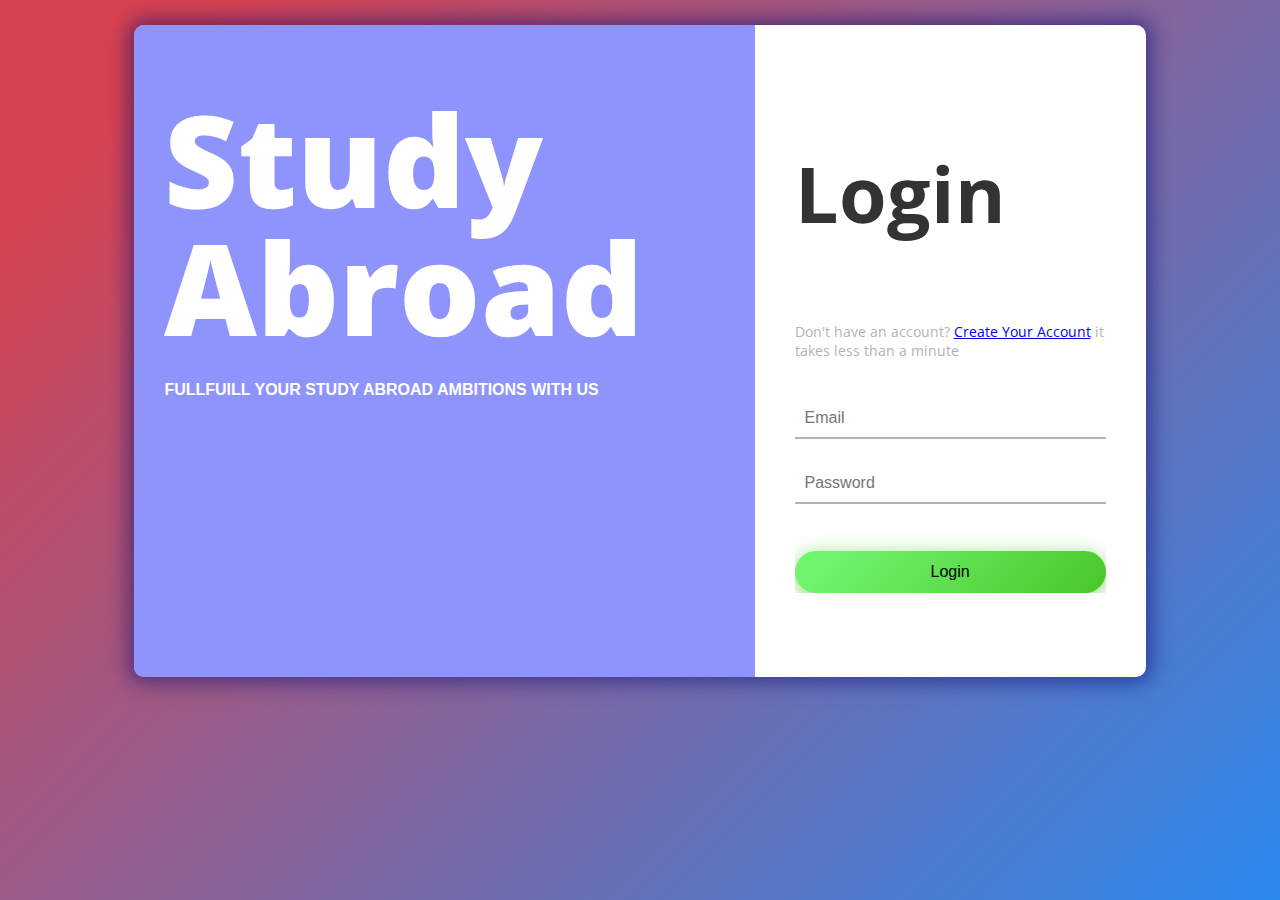
<file: Templates/login.html>
<!DOCTYPE html>
<html lang="en" >
<head>
  <meta charset="UTF-8">
  <title>Login Page in HTML with CSS Code Example</title>
  <style>
	  body {
    background-image: linear-gradient(135deg, #d74251 10%,#2b89ee 100%);
    background-size: cover;
    background-repeat: no-repeat;
    background-attachment: fixed;
    font-family: "Open Sans", sans-serif;
    color: #333333;
  }
  
  .box-form {
    margin: 0 auto;
    margin-top: 2%;
    width: 80%;
    background: #FFFFFF;
    border-radius: 10px;
    overflow: hidden;
    display: flex;
    flex: 1 1 100%;
    align-items: stretch;
    justify-content: space-between;
    box-shadow: 0 0 20px 6px #090b6f85;
  }
  @media (max-width: 980px) {
    .box-form {
      flex-flow: wrap;
      text-align: center;
      align-content: center;
      align-items: center;
    }
  }
  .box-form div {
    height: auto;
  }
  .box-form .left {
    color: #FFFFFF;
    background-size: cover;
    background-repeat: no-repeat;
    background-image: url("https://cdn.leverageedu.com/blog/wp-content/uploads/2020/05/11231006/Study-Abroad.png");
    overflow: hidden;
  }
  .box-form .left .overlay {
    padding: 30px;
    width: 100%;
    height: 100%;
    background: #5961f9ad;
    overflow: hidden;
    box-sizing: border-box;
  }
  .box-form .left .overlay h1 {
    font-size: 10vmax;
    line-height: 1;
    font-weight: 900;
    margin-top: 40px;
    margin-bottom: 20px;
  }
  .box-form .left .overlay p {
    margin-top: 30px;
    font-weight: 900;
    font-family:Helvetica;
  }
 
  .box-form .left .overlay span a:last-child {
    background: #1dcaff;
    margin-left: 30px;
  }
  .box-form .right {
    padding: 40px;
    overflow: hidden;
  }
  @media (max-width: 980px) {
    .box-form .right {
      width: 100%;
    }
  }
  .box-form .right h5 {
    font-size: 6vmax;
    line-height: 0;
  }
  .box-form .right p {
    font-size: 14px;
    color: #B0B3B9;
  }
  .box-form .right .inputs {
    overflow: hidden;
  }
  .box-form .right input {
    width: 100%;
    padding: 10px;
    margin-top: 25px;
    font-size: 16px;
    border: none;
    outline: none;
    border-bottom: 2px solid #B0B3B9;
  }
  .box-form .right .remember-me--forget-password {
    display: flex;
    justify-content: space-between;
    align-items: center;
  }
  .box-form .right .remember-me--forget-password input {
    margin: 0;
    margin-right: 7px;
    width: auto;
  }
  .box-form .right input[type="submit"] {
    color: rgb(0, 0, 0);
    font-size: 16px;
    padding: 12px 35px;
    border-radius: 50px;
    display: inline-block;
    border: 0;
    outline: 0;
    box-shadow: 0px 4px 20px 0px #49c628a6;
    background-image: linear-gradient(135deg, #70F570 10%, #49C628 100%);
  }
  
  label {
    display: block;
    position: relative;
    margin-left: 30px;
  }
  
  label::before {
    content: ' \f00c';
    position: absolute;
    font-family: FontAwesome;
    background: transparent;
    border: 3px solid #70F570;
    border-radius: 4px;
    color: transparent;
    left: -30px;
    transition: all 0.2s linear;
  }
  
  label:hover::before {
    font-family: FontAwesome;
    content: ' \f00c';
    color: #fff;
    cursor: pointer;
    background: #70F570;
  }
  
  label:hover::before .text-checkbox {
    background: #70F570;
  }
  
  label span.text-checkbox {
    display: inline-block;
    height: auto;
    position: relative;
    cursor: pointer;
    transition: all 0.2s linear;
  }
  
  label input[type="checkbox"] {
    display: none;
  }
  </style>
  <link href="https://fonts.googleapis.com/css?family=Open+Sans" rel="stylesheet">


<link href="https://maxcdn.bootstrapcdn.com/font-awesome/4.7.0/css/font-awesome.min.css" rel="stylesheet" integrity="sha384-wvfXpqpZZVQGK6TAh5PVlGOfQNHSoD2xbE+QkPxCAFlNEevoEH3Sl0sibVcOQVnN" crossorigin="anonymous">


</head>
<body>
<!-- partial:index.partial.html -->
<div class="box-form">
	<div class="left">
		<div class="overlay">
            <h1>Study Abroad</h1>
		<p>FULLFUILL YOUR STUDY ABROAD AMBITIONS WITH US</p>
		</div>
	</div>
		<div class="right">
		<h5>Login</h5>
		<p>Don't have an account? <a href="signup.html">Create Your Account</a> it takes less than a minute</p>
		<div class="inputs">
			<form method="post" action="{{ url_for('login') }}">
			<input type="email" placeholder="Email" name="email">
			<br>
			<input type="password" placeholder="Password" name="password">
			<br>
			<br>
			<input type="submit" value="Login">
		</form>
		</div>
			
			<br><br>
			
	<!--
	<div class="remember-me--forget-password">
				
	<label>
		<input type="checkbox" name="item" checked/>
		<span class="text-checkbox">Remember me</span>
	</label>
			<p>Forgot password?</p>
		</div>
    -->	
			
	</div>
	
</div>
  
</body>
</html>
</file>
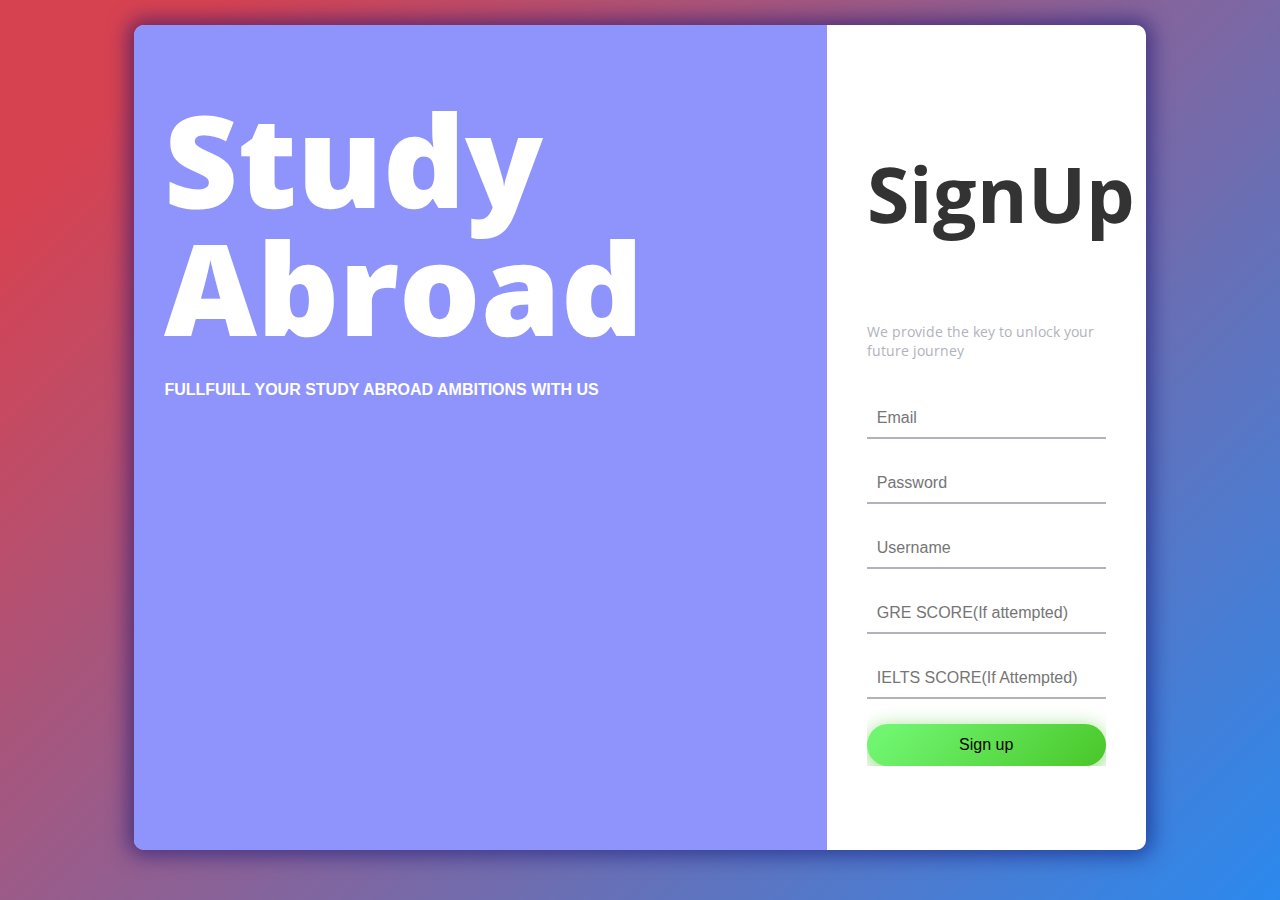
<file: Templates/signup.html>
<!DOCTYPE html>
<html lang="en" >
<head>
  <meta charset="UTF-8">
  <title>Login Page in HTML with CSS Code Example</title>
  <style>
	  body {
    background-image: linear-gradient(135deg, #d74251 10%,#2b89ee 100%);
    background-size: cover;
    background-repeat: no-repeat;
    background-attachment: fixed;
    font-family: "Open Sans", sans-serif;
    color: #333333;
  }

  .box-form {
    margin: 0 auto;
    margin-top: 2%;
    width: 80%;
    background: #FFFFFF;
    border-radius: 10px;
    overflow: hidden;
    display: flex;
    flex: 1 1 100%;
    align-items: stretch;
    justify-content: space-between;
    box-shadow: 0 0 20px 6px #090b6f85;
  }
  @media (max-width: 980px) {
    .box-form {
      flex-flow: wrap;
      text-align: center;
      align-content: center;
      align-items: center;
    }
  }
  .box-form div {
    height: auto;
  }
  .box-form .left {
    color: #FFFFFF;
    background-size: cover;
    background-repeat: no-repeat;
    background-image: url("https://cdn.leverageedu.com/blog/wp-content/uploads/2020/05/11231006/Study-Abroad.png");
    overflow: hidden;
  }
  .box-form .left .overlay {
    padding: 30px;
    width: 100%;
    height: 100%;
    background: #5961f9ad;
    overflow: hidden;
    box-sizing: border-box;
  }
  .box-form .left .overlay h1 {
    font-size: 10vmax;
    line-height: 1;
    font-weight: 900;
    margin-top: 40px;
    margin-bottom: 20px;
  }
  .box-form .left .overlay p {
    margin-top: 30px;
    font-weight: 900;
    font-family:Helvetica;
  }

  .box-form .left .overlay span a:last-child {
    background: #1dcaff;
    margin-left: 30px;
  }
  .box-form .right {
    padding: 40px;
    overflow: hidden;
  }
  @media (max-width: 980px) {
    .box-form .right {
      width: 100%;
    }
  }
  .box-form .right h5 {
    font-size: 6vmax;
    line-height: 0;
  }
  .box-form .right p {
    font-size: 14px;
    color: #B0B3B9;
  }
  .box-form .right .inputs {
    overflow: hidden;
  }
  .box-form .right input {
    width: 100%;
    padding: 10px;
    margin-top: 25px;
    font-size: 16px;
    border: none;
    outline: none;
    border-bottom: 2px solid #B0B3B9;
  }

  .box-form .right input[type="submit"] {
    color: rgb(0, 0, 0);
    font-size: 16px;
    padding: 12px 35px;
    border-radius: 50px;
    display: inline-block;
    border: 0;
    outline: 0;
    box-shadow: 0px 4px 20px 0px #49c628a6;
    background-image: linear-gradient(135deg, #70F570 10%, #49C628 100%);
  }

  label {
    display: block;
    position: relative;
    margin-left: 30px;
  }

  label::before {
    content: ' \f00c';
    position: absolute;
    font-family: FontAwesome;
    background: transparent;
    border: 3px solid #70F570;
    border-radius: 4px;
    color: transparent;
    left: -30px;
    transition: all 0.2s linear;
  }

  label:hover::before {
    font-family: FontAwesome;
    content: ' \f00c';
    color: #fff;
    cursor: pointer;
    background: #70F570;
  }

  label:hover::before .text-checkbox {
    background: #70F570;
  }

  label span.text-checkbox {
    display: inline-block;
    height: auto;
    position: relative;
    cursor: pointer;
    transition: all 0.2s linear;
  }

  label input[type="checkbox"] {
    display: none;
  }

  </style>
  <link href="https://fonts.googleapis.com/css?family=Open+Sans" rel="stylesheet">


<link href="https://maxcdn.bootstrapcdn.com/font-awesome/4.7.0/css/font-awesome.min.css" rel="stylesheet" integrity="sha384-wvfXpqpZZVQGK6TAh5PVlGOfQNHSoD2xbE+QkPxCAFlNEevoEH3Sl0sibVcOQVnN" crossorigin="anonymous">


</head>
<body>
<!-- partial:index.partial.html -->
<div class="box-form">
	<div class="left">
		<div class="overlay">
            <h1>Study Abroad</h1>
		<p>FULLFUILL YOUR STUDY ABROAD AMBITIONS WITH US</p>
		</div>
	</div>
		<div class="right">
		<h5>SignUp</h5>
		<p>We provide the key to unlock your future journey</p>
		<div class="inputs">
			<form method="post" action="{{ url_for('sign_up') }}">
                <input type="email" placeholder="Email" name="email" required>
                <br>
                <input type="password" placeholder="Password" name="password" required>
                <br>
                <input type="username" placeholder="Username" name="username" required>
                <br>
			    <input type="number" min="260" max="340" step="1"  name="gre" placeholder="GRE SCORE(If attempted)">
                <br>
                <input type="number" min="260" max="340" step="1"  name="ielts" placeholder="IELTS SCORE(If Attempted)">
                <br>
			<input type="submit" value="Sign up">
		</form>
		</div>

			<br><br>



	</div>

</div>

</body>
</html>
</file>
